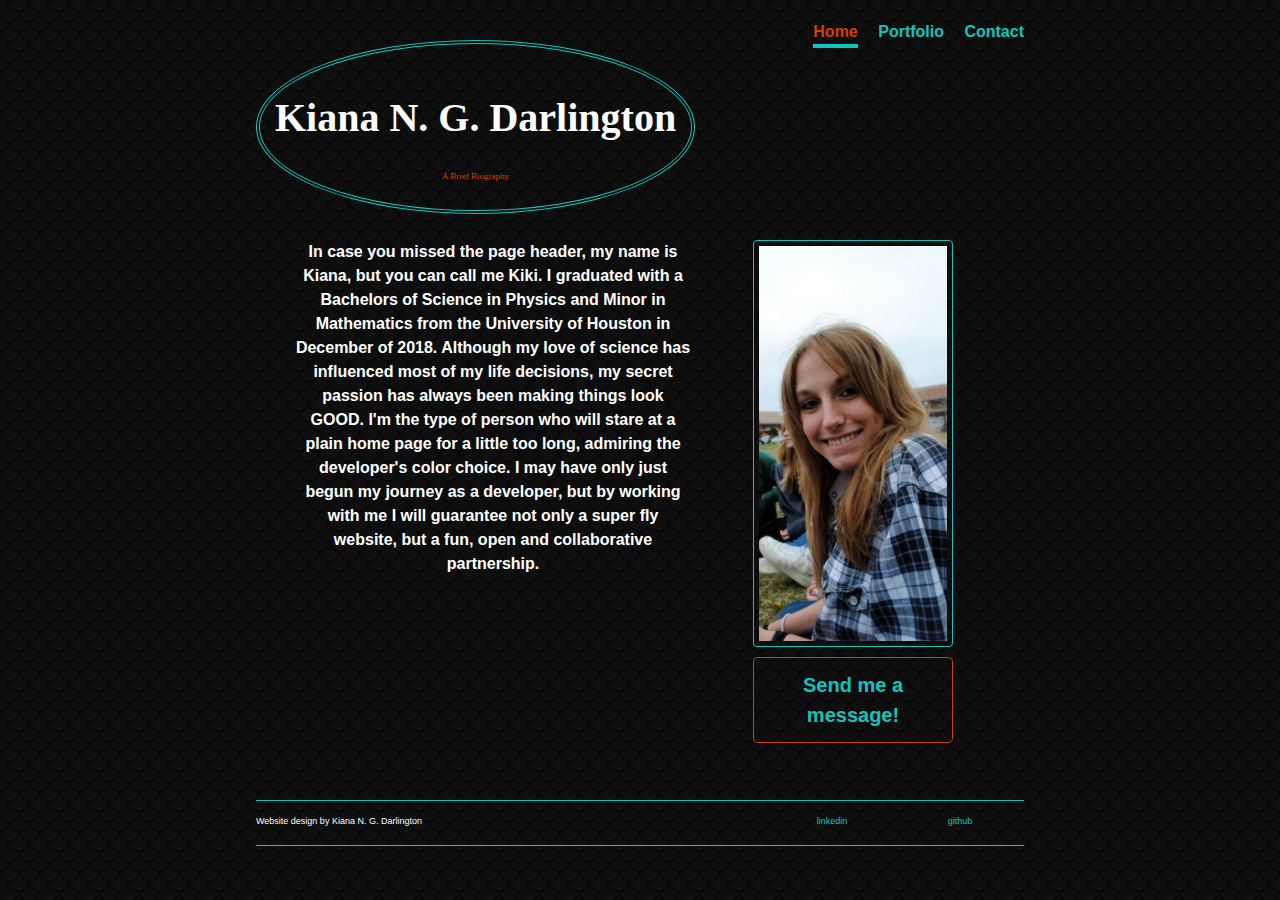
<file: index.html>
<!doctype html>
<html lang="en">
    <head>
        <meta charset="UTF-8">
        <meta name="viewport" content="width=device-width, initial-scale=1, shrink-to-fit=no">
        <meta name="description" content="">
        <meta name="author" content="Kiana N. G. Darlington, and Bootstrap contributors">
        <meta name="generator" content="Jekyll v3.8.6">

        <title>Kiki N.G.D.</title>

        <link rel="stylesheet" href="https://stackpath.bootstrapcdn.com/bootstrap/4.4.1/css/bootstrap.min.css" integrity="sha384-Vkoo8x4CGsO3+Hhxv8T/Q5PaXtkKtu6ug5TOeNV6gBiFeWPGFN9MuhOf23Q9Ifjh" crossorigin="anonymous">
        <script src="https://stackpath.bootstrapcdn.com/bootstrap/4.4.1/js/bootstrap.min.js" integrity="sha384-wfSDF2E50Y2D1uUdj0O3uMBJnjuUD4Ih7YwaYd1iqfktj0Uod8GCExl3Og8ifwB6" crossorigin="anonymous"></script>
        
        <link rel="Stylesheet" type="text/css" href="assets/css/style.css">
    </head>

    <body class="text-center">
        <div class="cover-container d-flex w-100 h-100 p-3 mx-auto flex-column">
            <header class="masthead mb-auto">
                <div class="inner">
                    <nav class="navbox justify-content-center">
                        <a class="navlink currentPage" href="index.html">Home</a>
                        <a class="navlink" href="portfolio.html">Portfolio</a>
                        <a class="navlink" href="contact.html">Contact</a>
                    </nav>

                    <br>

                    <div class="masthead-brand">
                        <h1 id="name">Kiana N. G. Darlington</h1>
                        <p id="sub">A Brief Biography</p>
                    </div>
                </div>
            </header>

            <br>

            <main role="main" class="inner cover">
                <div class="mainbox">
                    <p class="summ container">In case you missed the page header,
                    my name is Kiana, but you can call me Kiki. 
                    I graduated with a Bachelors of Science in 
                    Physics and Minor in Mathematics from the 
                    University of Houston in December of 2018. 
                    Although my love of science has influenced most of my life decisions, 
                    my secret passion has always been making things look GOOD. 
                    I'm the type of person who will stare at a plain 
                    home page for a little too long, admiring the developer's color choice. 
                    I may have only just begun my journey as a developer, 
                    but by working with me I will guarantee not only a super fly website, but 
                    a fun, open and collaborative partnership.
                    </p>

                    <div class="picwinfo container">
                        <div class="me">
                            <img src="assets/images/Pro100.jpg" alt="Kiki wuz here" class="img-fluid" alt="Responsive image">
                        </div>

                        <p class="lead">
                            <a href="contact.html" class="btn btn-lg btn-secondary">Send me a message!</a>
                        </p>
                    </div>
                </div>
            </main>

            <footer class="mastfoot cover-container mt-auto">
                <div class="footerbox">
                    <p id="tag">Website design by Kiana N. G. Darlington</p>
                    <div id="linkedinlink"><a href="https://www.linkedin.com/in/kiana-garcia-darlington-496957117/">linkedin</a></div>
                    <div id="githublink"><a href="https://github.com/Kiananaik?tab=repositories">github</a></div>
                </div>
            </footer>
        </div>
    </body>
</html>
</file>
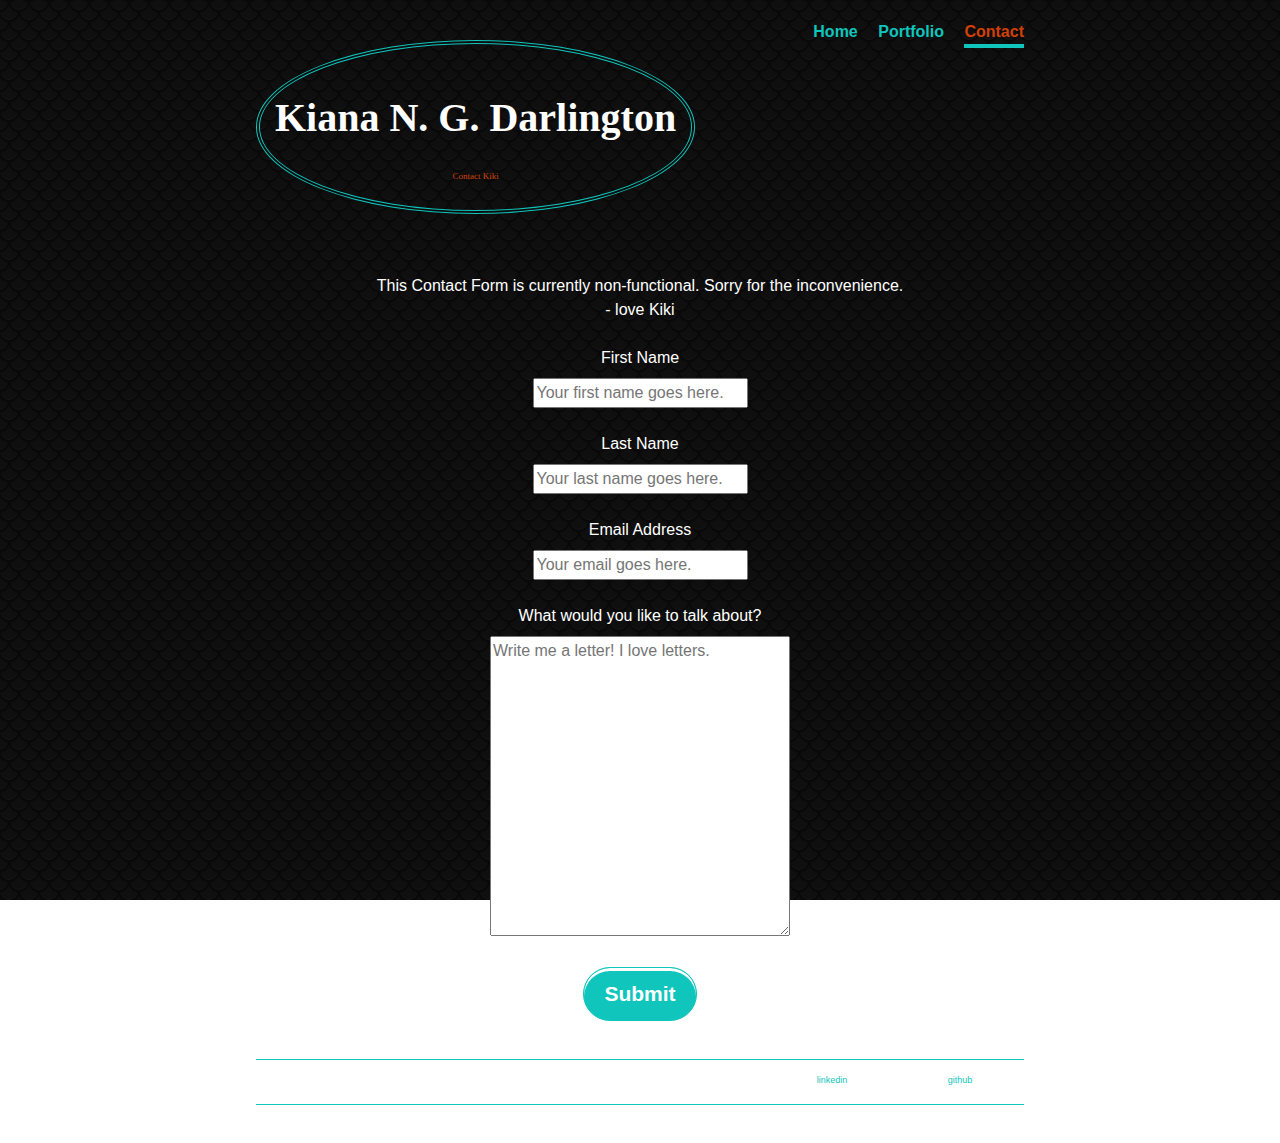
<file: contact.html>
<!doctype html>
<html lang="en">
    <head>
        <meta charset="UTF-8">
        <meta name="viewport" content="width=device-width, initial-scale=1, shrink-to-fit=no">
        <meta name="description" content="">
        <meta name="author" content="Kiana N. G. Darlington, and Bootstrap contributors">
        <meta name="generator" content="Jekyll v3.8.6">

        <title>Kiki N.G.D.</title>

        <link rel="stylesheet" href="https://stackpath.bootstrapcdn.com/bootstrap/4.4.1/css/bootstrap.min.css" integrity="sha384-Vkoo8x4CGsO3+Hhxv8T/Q5PaXtkKtu6ug5TOeNV6gBiFeWPGFN9MuhOf23Q9Ifjh" crossorigin="anonymous">
        <script src="https://stackpath.bootstrapcdn.com/bootstrap/4.4.1/js/bootstrap.min.js" integrity="sha384-wfSDF2E50Y2D1uUdj0O3uMBJnjuUD4Ih7YwaYd1iqfktj0Uod8GCExl3Og8ifwB6" crossorigin="anonymous"></script>
        
        <link rel="Stylesheet" type="text/css" href="assets/css/style.css">
    </head>

    <body class="text-center">
        <div class="cover-container d-flex w-100 h-100 p-3 mx-auto flex-column">
            <header class="masthead mb-auto">
                <div class="inner">
                    <nav class="navbox justify-content-center">
                        <a class="navlink" href="index.html">Home</a>
                        <a class="navlink" href="portfolio.html">Portfolio</a>
                        <a class="navlink currentPage" href="contact.html">Contact</a>
                    </nav>

                    <br>

                    <div class="masthead-brand">
                        <h1 id="name">Kiana N. G. Darlington</h1>
                        <p id="sub">Contact Kiki</p>
                    </div>
                </div>
            </header>

            <br>

            <main role="main" class="inner cover">
                <div class="contactbox"> This Contact Form is currently non-functional. Sorry for the inconvenience.<br>- love Kiki<br><br>
                    <form action="action_page.php">
                        <label for="fname">First Name</label><br>
                            <input type="text" id="fname" name="firstname" placeholder="Your first name goes here.">
                        <br><br>
                        <label for="lname">Last Name</label><br>
                            <input type="text" id="lname" name="lastname" placeholder="Your last name goes here.">
                        <br><br>
                        <label for="email">Email Address</label><br>
                            <input type="text" id="email" name="email" placeholder="Your email goes here.">
                        <br><br>
                        <label for="subject">What would you like to talk about?</label><br>
                            <textarea id="subject" name="subject" placeholder="Write me a letter! I love letters."></textarea>
                        <br><br>
                        <input type="submit" value="Submit" class="submit">
                    </form>
                </div>
            </main>

            <footer class="mastfoot cover-container mt-auto">
                <div class="footerbox">
                    <p id="tag">Website design by Kiana N. G. Darlington</p>
                    <div id="linkedinlink"><a href="https://www.linkedin.com/in/kiana-garcia-darlington-496957117/">linkedin</a></div>
                    <div id="githublink"><a href="https://github.com/Kiananaik?tab=repositories">github</a></div>
                </div>
            </footer>
        </div>
    </body>
</html>
</file>
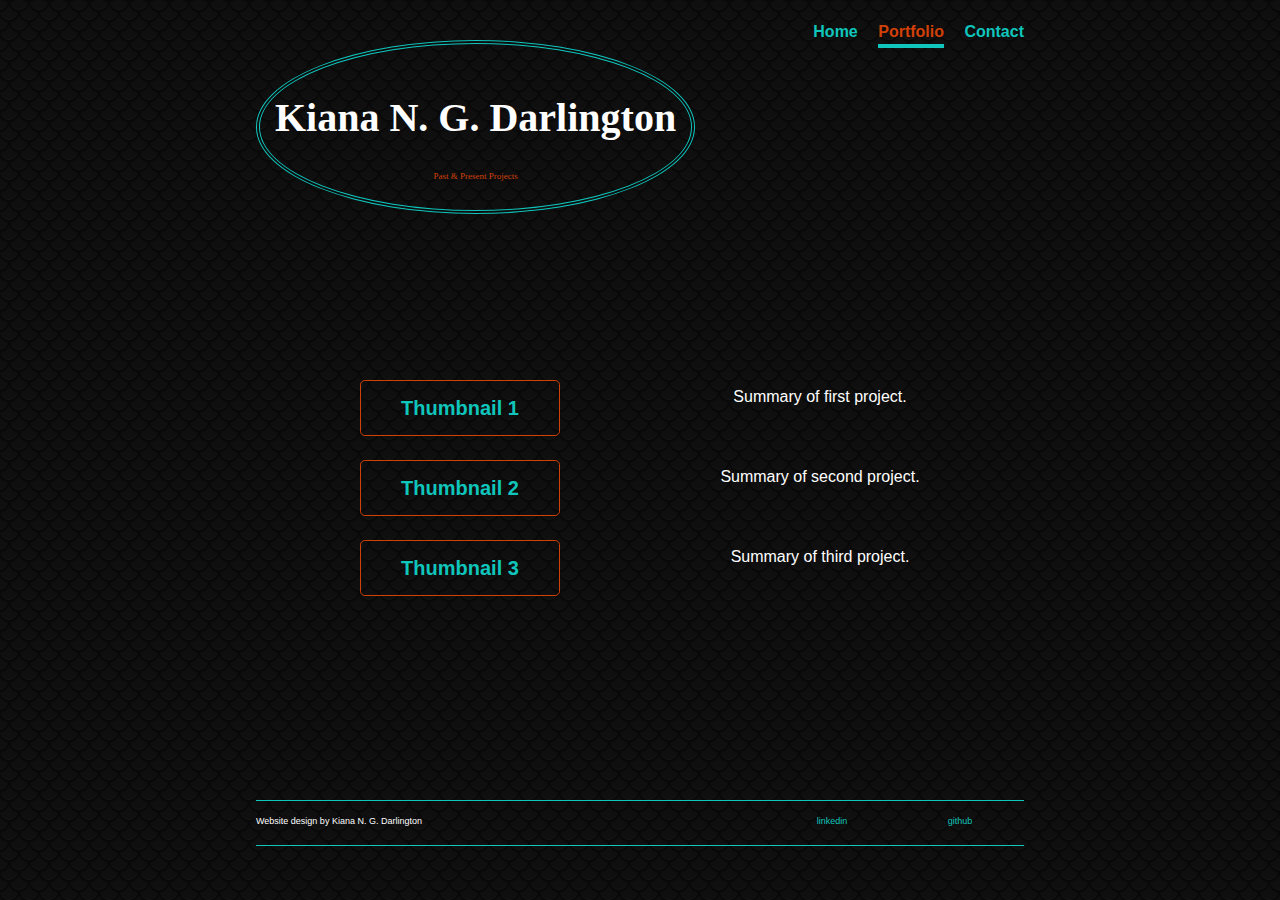
<file: portfolio.html>
<!doctype html>
<html lang="en">
    <head>
        <meta charset="UTF-8">
        <meta name="viewport" content="width=device-width, initial-scale=1, shrink-to-fit=no">
        <meta name="description" content="">
        <meta name="author" content="Kiana N. G. Darlington, and Bootstrap contributors">
        <meta name="generator" content="Jekyll v3.8.6">

        <title>Kiki N.G.D.</title>

        <link rel="stylesheet" href="https://stackpath.bootstrapcdn.com/bootstrap/4.4.1/css/bootstrap.min.css" integrity="sha384-Vkoo8x4CGsO3+Hhxv8T/Q5PaXtkKtu6ug5TOeNV6gBiFeWPGFN9MuhOf23Q9Ifjh" crossorigin="anonymous">
        <script src="https://stackpath.bootstrapcdn.com/bootstrap/4.4.1/js/bootstrap.min.js" integrity="sha384-wfSDF2E50Y2D1uUdj0O3uMBJnjuUD4Ih7YwaYd1iqfktj0Uod8GCExl3Og8ifwB6" crossorigin="anonymous"></script>
        
        <link rel="Stylesheet" type="text/css" href="assets/css/style.css">
    </head>

    <body class="text-center">
        <div class="cover-container d-flex w-100 h-100 p-3 mx-auto flex-column">
            <header class="masthead mb-auto">
                <div class="inner">
                    <nav class="navbox justify-content-center">
                        <a class="navlink" href="index.html">Home</a>
                        <a class="navlink currentPage" href="portfolio.html">Portfolio</a>
                        <a class="navlink" href="contact.html">Contact</a>
                    </nav>
                    <br>
                    <div class="masthead-brand">
                        <h1 id="name">Kiana N. G. Darlington</h1>
                        <p id="sub">Past & Present Projects</p>
                    </div>
                </div>
            </header>

            <br>

            <main role="main" class="inner cover">
                <div class="container">
                    <br>

                    <div class="row">
                        <div class="col-md-6">
                            <a href="#" class="thumbnail1 btn btn-lg btn-secondary">
                                Thumbnail 1
                            </a>
                        </div>

                        <div class="col-md-6">
                            <div class="des">
                                Summary of first project.
                            </div>
                        </div>
                    </div>

                    <br>

                    <div class="row">
                        <div class="col-md-6">
                            <a href="##" class="thumbnail2 btn btn-lg btn-secondary">
                                Thumbnail 2
                            </a>
                        </div>

                        <div class="col-md-6">
                            <div class="des">
                                Summary of second project.
                            </div>
                        </div>
                    </div>

                    <br>

                    <div class="row">
                        <div class="col-md-6">
                            <a href="###" class="thumbnail3 btn btn-lg btn-secondary">
                                Thumbnail 3
                            </a>
                        </div>

                        <div class="col-md-6">
                            <div class="des">
                                Summary of third project.
                            </div>
                        </div>
                    </div>

                    <br><br>
                </div>
            </main>

            <footer class="mastfoot cover-container mt-auto">
                <div class="footerbox">
                    <p id="tag">Website design by Kiana N. G. Darlington</p>
                    <div id="linkedinlink"><a href="https://www.linkedin.com/in/kiana-garcia-darlington-496957117/">linkedin</a></div>
                    <div id="githublink"><a href="https://github.com/Kiananaik?tab=repositories">github</a></div>
                </div>
            </footer>
        </div>
    </body>
</html>
</file>
<file: assets/css/style.css>
a,
a:focus {
  color: rgb(15, 197, 188);
  text-decoration: none;
}
a:hover {
  color: rgb(209, 64, 7);
  text-decoration: none;
}
.navbox {
  text-decoration: none;
  padding: .25rem 0;
  font-weight: 700;
  color: rgb(15, 197, 188);
  background-color: transparent;
  border-bottom: .25rem solid transparent;
}
.currentPage {
  text-decoration: none;
  padding: .25rem 0;
  font-weight: 700;
  color: rgb(209, 64, 7);
  background-color: transparent;
  border-bottom: .25rem solid rgb(15, 197, 188);
}
.navlink:hover,
.navlink:focus,
.currentPage:hover,
.currentPage:focus {
  border-bottom-color: rgb(209, 64, 7);
}
.navbox .navlink + .navlink {
  margin-left: 1rem;
}
.navlink:active,
.currentPage:active,
a:active {
  color: rgb(255, 255, 255);
}
.btn-secondary,
.btn-secondary:focus {
  color: rgb(15, 197, 188);
  text-shadow: none; /* Prevent inheritance from `body` */
  background-color: rgba(0, 0, 0, 0);
  border: 1px solid rgb(209, 64, 7);
  align-content: center;
  padding: 1px;
  width: 200px;
}
.btn-secondary:hover {
  color: rgb(209, 64, 7);
  background-color: rgba(0, 0, 0, 0);
  text-shadow: none; /* Prevent inheritance from `body` */
  border: 1px solid rgb(15, 197, 188);
  align-content: center;
  padding: 1px;
  width: 200px;
}

/* Everything above has to do with links -----------------------------
--------- BELOW starts with body, followed by everything else ------------ */

html,
body {
  
  height: 100%;
  background-image: url(../images/black_scales/black_scales.png);
  background-attachment: fixed;
  background-position: center;
}
body {
  display: -ms-flexbox;
  display: flex;
  color: rgb(255, 255, 255);
  text-shadow: 0 .05rem .1rem rgba(0, 0, 0, 0);
  box-shadow: inset 0 0 5rem rgba(0, 0, 0, 0);
}
.cover-container {
  max-width: 50em;
}

 /* ------------------- HEADER -------------------------*/

.masthead {
  margin-bottom: 2rem;
  justify-content: center;
}
.masthead-brand {
  display: -ms-flexbox;
  display: flex;
  flex-direction: column;
  justify-content: space-around;
  color: rgb(255, 255, 255);
  padding-top: 50px;
  padding-bottom: 10px;
  padding-left: 15px;
  padding-right: 15px;
  border: double 4px rgb(15, 197, 188);
  border-radius: 100%;
  font-family: Georgia, 'Times New Roman', Times, serif;
}
#name {
  flex: 2;
  order: 1;
  font-weight: bolder;
}
#sub {
  flex: 1;
  order: 2;
  color: rgb(209, 64, 7);
  font-size: xx-small;
  margin-top: 20px;
}

/* ------- Media Queries ----------*/

@media (min-width: 48em) {
  .masthead-brand {
    float: left;
  }
  .navbox {
    float: right;
  }
}
.cover {
  padding: 0 1.5rem;
}
.cover .btn-lg {
  padding: .75rem 1.25rem;
  font-weight: 700;
}

/* ---------------------- FOOTER --------------------------------- */

.footerbox {
  display: -ms-flexbox;
  display: flex;
  justify-content: space-between;
  margin-top: 5%;
  margin-bottom: 5%;
  padding: 0;
  border-top: solid 1.3px rgb(15, 197, 188);
  border-bottom: solid 1.3px rgb(15, 197, 188);
  text-align: center;
  font-size: xx-small;
}
#tag {
  text-align: left;
  flex: 4;
  order: 1;
  margin-top: 14px;
}
#linkedinlink {
  flex: 1;
  order: 2;
  margin-top: 14px;
}
#githublink {
  flex: 1;
  order: 3;
  margin-top: 14px;
}

/* -------- end of footer --------------------------------*/

/* BODY CONTENT STUFF LIKE FONTS ---------------------------------------------- */

.mainbox {
  display: -ms-flexbox;
  display: flex;
  flex-direction: row;
  flex-wrap: wrap;
}
.summ {
  flex: 3;
  order: 1;
  text-align: center;
  font-weight: bold;
  font-family: 'Franklin Gothic Medium', 'Arial Narrow', Arial, sans-serif;
  min-width: 300px;
}
.picwinfo {
  flex: 2;
  order: 2;
  display: -ms-flexbox;
  display: flex;
  flex-direction: column;
}
.me {
  flex: 1;
  order: 1;
}
.lead {
  flex: 2;
  order: 2;
  margin-top: 10px;
}
img {
  align-content: center;
  border: 1px solid rgb(15, 197, 188);
  border-radius: 4px;
  padding: 5px;
  width: 200px;
}

/* CONTACT BOXES FOR CONTACT PAGE ----------------------------*/

.contactbox {
  display: flex;
  flex-direction: column;
  justify-content: center;
  text-align: center;
  margin-top: 5%;
}
#subject {
  width: 300px;
  height: 300px;
}
.submit {
  text-decoration: none;
  text-shadow: none;
  padding: 10px 20px 11px !important;
  font-size: 21px !important;
  background-color: rgb(15, 197, 188);
  font-weight: bold;
  text-shadow: 1px 1px rgb(15, 197, 188);
  color: rgb(255, 255, 255);
  border-radius: 100px;
  -moz-border-radius: 100px;
  -webkit-border-radius: 100px;
  border: 1px solid rgb(15, 197, 188);
  box-shadow: 0 3px 0 rgb(255, 255, 255) inset;
  -moz-box-shadow: 0 3px 0 rgb(255, 255, 255) inset;
  -webkit-box-shadow: 0 3px 0 rgb(255, 255, 255) inset;
}

/* MAINBOX FOR PORTFOLIO HTML ----- USING BOOTSTRAP ROWS AND COLUMNS HERE ----- */


.des {
  margin-top: 5px;
}
</file>
